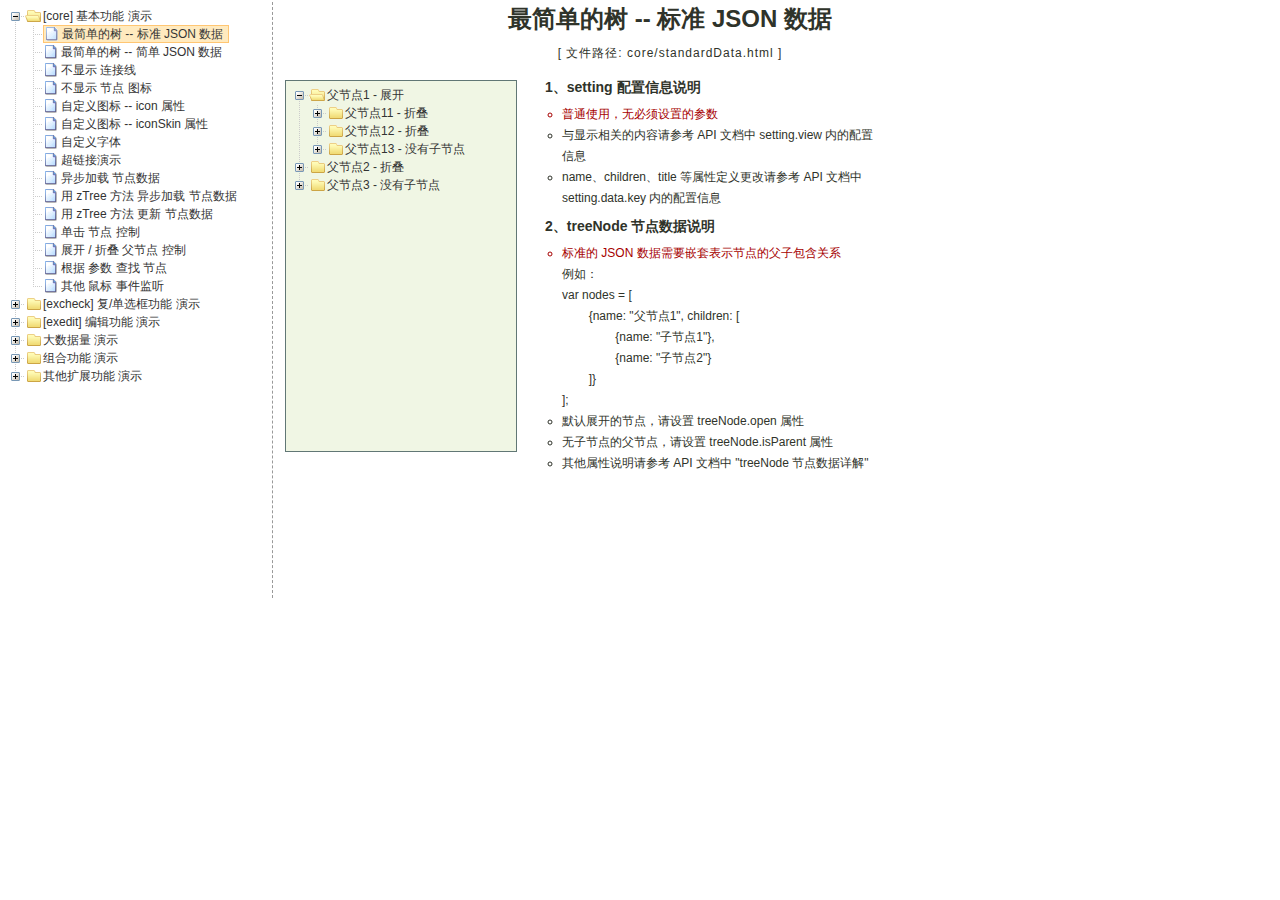
<file: src/main/resources/static/zTree_v3/demo/cn/index.html>
<!DOCTYPE HTML PUBLIC "-//W3C//DTD HTML 4.01//EN" "http://www.w3.org/TR/html4/strict.dtd">
<HTML>
<HEAD>
  <TITLE> ZTREE DEMO </TITLE>
  <meta http-equiv="content-type" content="text/html; charset=UTF-8">
  <link rel="stylesheet" href="../../css/zTreeStyle/zTreeStyle.css" type="text/css">
  <style>
    body {
      background-color: white;
      margin: 0;
      padding: 0;
      text-align: center;
    }

    div, p, table, th, td {
      list-style: none;
      margin: 0;
      padding: 0;
      color: #333;
      font-size: 12px;
      font-family: dotum, Verdana, Arial, Helvetica, AppleGothic, sans-serif;
    }

    #testIframe {
      margin-left: 10px;
    }
  </style>
  <script type="text/javascript" src="../../js/jquery-1.4.4.min.js"></script>
  <script type="text/javascript" src="../../js/jquery.ztree.core.js"></script>
  <SCRIPT type="text/javascript">
    <!--
    var zTree;
    var demoIframe;

    var setting = {
      view: {
        dblClickExpand: false,
        showLine: true,
        selectedMulti: false
      },
      data: {
        simpleData: {
          enable: true,
          idKey: "id",
          pIdKey: "pId",
          rootPId: ""
        }
      },
      callback: {
        beforeClick: function (treeId, treeNode) {
          var zTree = $.fn.zTree.getZTreeObj("tree");
          if (treeNode.isParent) {
            zTree.expandNode(treeNode);
            return false;
          } else {
            demoIframe.attr("src", treeNode.file + ".html");
            return true;
          }
        }
      }
    };

    var zNodes = [
      {id: 1, pId: 0, name: "[core] 基本功能 演示", open: true},
      {id: 101, pId: 1, name: "最简单的树 --  标准 JSON 数据", file: "core/standardData"},
      {id: 102, pId: 1, name: "最简单的树 --  简单 JSON 数据", file: "core/simpleData"},
      {id: 103, pId: 1, name: "不显示 连接线", file: "core/noline"},
      {id: 104, pId: 1, name: "不显示 节点 图标", file: "core/noicon"},
      {id: 105, pId: 1, name: "自定义图标 --  icon 属性", file: "core/custom_icon"},
      {id: 106, pId: 1, name: "自定义图标 --  iconSkin 属性", file: "core/custom_iconSkin"},
      {id: 107, pId: 1, name: "自定义字体", file: "core/custom_font"},
      {id: 115, pId: 1, name: "超链接演示", file: "core/url"},
      {id: 108, pId: 1, name: "异步加载 节点数据", file: "core/async"},
      {id: 109, pId: 1, name: "用 zTree 方法 异步加载 节点数据", file: "core/async_fun"},
      {id: 110, pId: 1, name: "用 zTree 方法 更新 节点数据", file: "core/update_fun"},
      {id: 111, pId: 1, name: "单击 节点 控制", file: "core/click"},
      {id: 112, pId: 1, name: "展开 / 折叠 父节点 控制", file: "core/expand"},
      {id: 113, pId: 1, name: "根据 参数 查找 节点", file: "core/searchNodes"},
      {id: 114, pId: 1, name: "其他 鼠标 事件监听", file: "core/otherMouse"},

      {id: 2, pId: 0, name: "[excheck] 复/单选框功能 演示", open: false},
      {id: 201, pId: 2, name: "Checkbox 勾选操作", file: "excheck/checkbox"},
      {id: 206, pId: 2, name: "Checkbox nocheck 演示", file: "excheck/checkbox_nocheck"},
      {id: 207, pId: 2, name: "Checkbox chkDisabled 演示", file: "excheck/checkbox_chkDisabled"},
      {id: 208, pId: 2, name: "Checkbox halfCheck 演示", file: "excheck/checkbox_halfCheck"},
      {id: 202, pId: 2, name: "Checkbox 勾选统计", file: "excheck/checkbox_count"},
      {id: 203, pId: 2, name: "用 zTree 方法 勾选 Checkbox", file: "excheck/checkbox_fun"},
      {id: 204, pId: 2, name: "Radio 勾选操作", file: "excheck/radio"},
      {id: 209, pId: 2, name: "Radio nocheck 演示", file: "excheck/radio_nocheck"},
      {id: 210, pId: 2, name: "Radio chkDisabled 演示", file: "excheck/radio_chkDisabled"},
      {id: 211, pId: 2, name: "Radio halfCheck 演示", file: "excheck/radio_halfCheck"},
      {id: 205, pId: 2, name: "用 zTree 方法 勾选 Radio", file: "excheck/radio_fun"},

      {id: 3, pId: 0, name: "[exedit] 编辑功能 演示", open: false},
      {id: 301, pId: 3, name: "拖拽 节点 基本控制", file: "exedit/drag"},
      {id: 302, pId: 3, name: "拖拽 节点 高级控制", file: "exedit/drag_super"},
      {id: 303, pId: 3, name: "用 zTree 方法 移动 / 复制 节点", file: "exedit/drag_fun"},
      {id: 304, pId: 3, name: "基本 增 / 删 / 改 节点", file: "exedit/edit"},
      {id: 305, pId: 3, name: "高级 增 / 删 / 改 节点", file: "exedit/edit_super"},
      {id: 306, pId: 3, name: "用 zTree 方法 增 / 删 / 改 节点", file: "exedit/edit_fun"},
      {id: 307, pId: 3, name: "异步加载 & 编辑功能 共存", file: "exedit/async_edit"},
      {id: 308, pId: 3, name: "多棵树之间 的 数据交互", file: "exedit/multiTree"},

      {id: 4, pId: 0, name: "大数据量 演示", open: false},
      {id: 401, pId: 4, name: "一次性加载大数据量", file: "bigdata/common"},
      {id: 402, pId: 4, name: "分批异步加载大数据量", file: "bigdata/diy_async"},
      {id: 403, pId: 4, name: "分批异步加载大数据量", file: "bigdata/page"},

      {id: 5, pId: 0, name: "组合功能 演示", open: false},
      {id: 501, pId: 5, name: "冻结根节点", file: "super/oneroot"},
      {id: 502, pId: 5, name: "单击展开/折叠节点", file: "super/oneclick"},
      {id: 503, pId: 5, name: "保持展开单一路径", file: "super/singlepath"},
      {id: 516, pId: 5, name: "模糊查找节点", file: "super/fuzzySearch"},
      {id: 504, pId: 5, name: "添加 自定义控件", file: "super/diydom"},
      {id: 505, pId: 5, name: "checkbox / radio 共存", file: "super/checkbox_radio"},
      {id: 506, pId: 5, name: "左侧菜单", file: "super/left_menu"},
      {id: 513, pId: 5, name: "OutLook 风格", file: "super/left_menuForOutLook"},
      {id: 515, pId: 5, name: "Awesome 风格", file: "super/awesome"},
      {id: 514, pId: 5, name: "Metro 风格", file: "super/metro"},
      {id: 507, pId: 5, name: "下拉菜单", file: "super/select_menu"},
      {id: 509, pId: 5, name: "带 checkbox 的多选下拉菜单", file: "super/select_menu_checkbox"},
      {id: 510, pId: 5, name: "带 radio 的单选下拉菜单", file: "super/select_menu_radio"},
      {id: 508, pId: 5, name: "右键菜单 的 实现", file: "super/rightClickMenu"},
      {id: 511, pId: 5, name: "与其他 DOM 拖拽互动", file: "super/dragWithOther"},
      {id: 512, pId: 5, name: "异步加载模式下全部展开", file: "super/asyncForAll"},

      {id: 6, pId: 0, name: "其他扩展功能 演示", open: false},
      {id: 601, pId: 6, name: "隐藏普通节点", file: "exhide/common"},
      {id: 602, pId: 6, name: "配合 checkbox 的隐藏", file: "exhide/checkbox"},
      {id: 603, pId: 6, name: "配合 radio 的隐藏", file: "exhide/radio"}
    ];

    $(document).ready(function () {
      var t = $("#tree");
      t = $.fn.zTree.init(t, setting, zNodes);
      demoIframe = $("#testIframe");
      demoIframe.bind("load", loadReady);
      var zTree = $.fn.zTree.getZTreeObj("tree");
      zTree.selectNode(zTree.getNodeByParam("id", 101));

    });

    function loadReady() {
      var bodyH = demoIframe.contents().find("body").get(0).scrollHeight,
        htmlH = demoIframe.contents().find("html").get(0).scrollHeight,
        maxH = Math.max(bodyH, htmlH), minH = Math.min(bodyH, htmlH),
        h = demoIframe.height() >= maxH ? minH : maxH;
      if (h < 530) h = 530;
      demoIframe.height(h);
    }

    //-->
  </SCRIPT>
</HEAD>

<BODY>
<TABLE border=0 height=600px align=left>
  <TR>
    <TD width=260px align=left valign=top style="BORDER-RIGHT: #999999 1px dashed">
      <ul id="tree" class="ztree" style="width:260px; overflow:auto;"></ul>
    </TD>
    <TD width=770px align=left valign=top>
      <IFRAME ID="testIframe" Name="testIframe" FRAMEBORDER=0 SCROLLING=AUTO width=100% height=600px
              SRC="core/standardData.html"></IFRAME>
    </TD>
  </TR>
</TABLE>

</BODY>
</HTML>
</file>
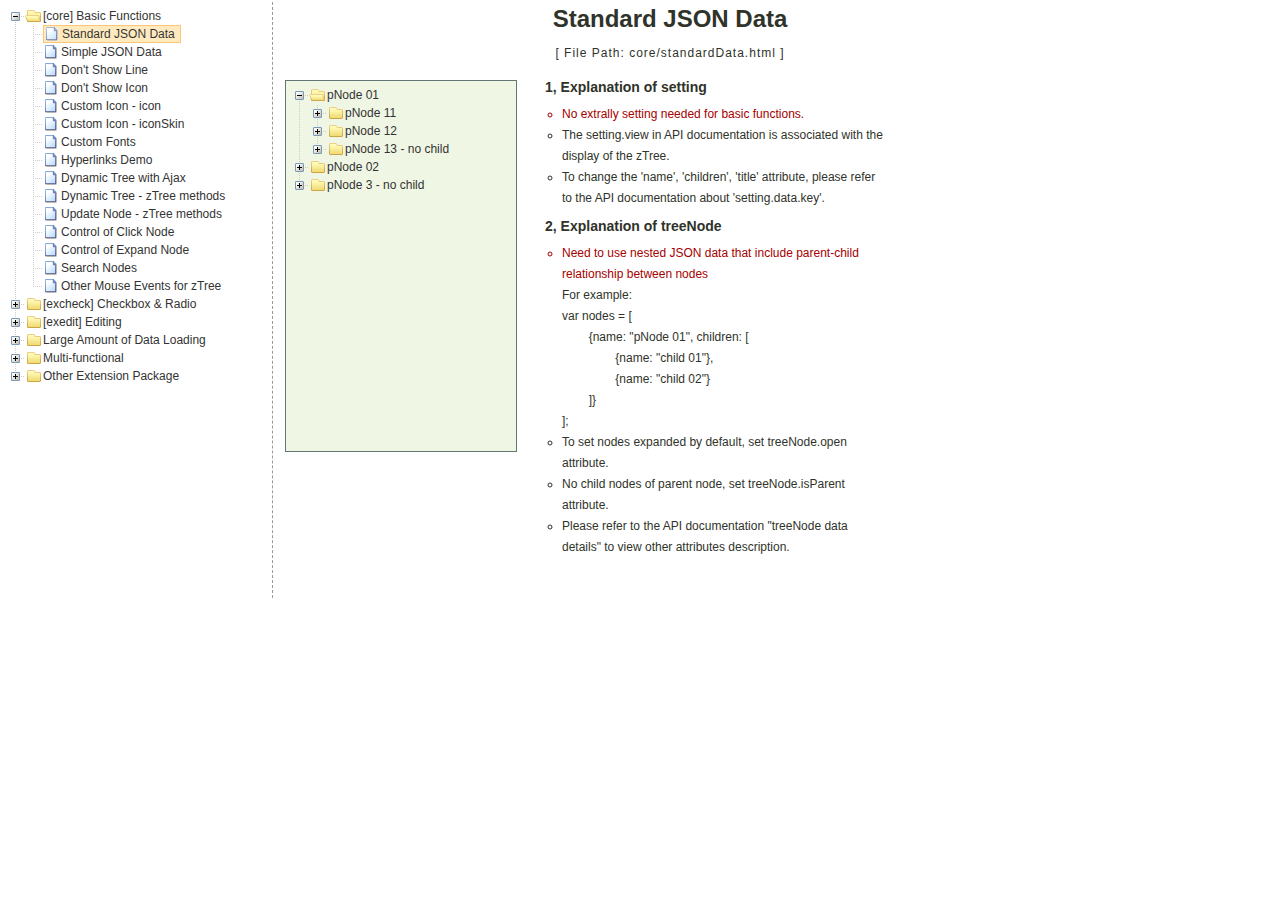
<file: src/main/resources/static/zTree_v3/demo/en/index.html>
<!DOCTYPE HTML PUBLIC "-//W3C//DTD HTML 4.01//EN" "http://www.w3.org/TR/html4/strict.dtd">
<HTML>
<HEAD>
  <TITLE> ZTREE DEMO </TITLE>
  <meta http-equiv="content-type" content="text/html; charset=UTF-8">
  <link rel="stylesheet" href="../../css/zTreeStyle/zTreeStyle.css" type="text/css">
  <style>
    body {
      background-color: white;
      margin: 0;
      padding: 0;
      text-align: center;
    }

    div, p, table, th, td {
      list-style: none;
      margin: 0;
      padding: 0;
      color: #333;
      font-size: 12px;
      font-family: dotum, Verdana, Arial, Helvetica, AppleGothic, sans-serif;
    }

    #testIframe {
      margin-left: 10px;
    }
  </style>
  <script type="text/javascript" src="../../js/jquery-1.4.4.min.js"></script>
  <script type="text/javascript" src="../../js/jquery.ztree.core.js"></script>
  <SCRIPT type="text/javascript">
    <!--
    var zTree;
    var demoIframe;

    var setting = {
      view: {
        dblClickExpand: false,
        showLine: true,
        selectedMulti: false
      },
      data: {
        simpleData: {
          enable: true,
          idKey: "id",
          pIdKey: "pId",
          rootPId: ""
        }
      },
      callback: {
        beforeClick: function (treeId, treeNode) {
          var zTree = $.fn.zTree.getZTreeObj("tree");
          if (treeNode.isParent) {
            zTree.expandNode(treeNode);
            return false;
          } else {
            demoIframe.attr("src", treeNode.file + ".html");
            return true;
          }
        }
      }
    };

    var zNodes = [
      {id: 1, pId: 0, name: "[core] Basic Functions", open: false},
      {id: 101, pId: 1, name: "Standard JSON Data", file: "core/standardData"},
      {id: 102, pId: 1, name: "Simple JSON Data", file: "core/simpleData"},
      {id: 103, pId: 1, name: "Don't Show Line", file: "core/noline"},
      {id: 104, pId: 1, name: "Don't Show Icon", file: "core/noicon"},
      {id: 105, pId: 1, name: "Custom Icon - icon", file: "core/custom_icon"},
      {id: 106, pId: 1, name: "Custom Icon - iconSkin", file: "core/custom_iconSkin"},
      {id: 107, pId: 1, name: "Custom Fonts", file: "core/custom_font"},
      {id: 115, pId: 1, name: "Hyperlinks Demo", file: "core/url"},
      {id: 108, pId: 1, name: "Dynamic Tree with Ajax", file: "core/async"},
      {id: 109, pId: 1, name: "Dynamic Tree - zTree methods", file: "core/async_fun"},
      {id: 110, pId: 1, name: "Update Node - zTree methods", file: "core/update_fun"},
      {id: 111, pId: 1, name: "Control of Click Node", file: "core/click"},
      {id: 112, pId: 1, name: "Control of Expand Node", file: "core/expand"},
      {id: 113, pId: 1, name: "Search Nodes", file: "core/searchNodes"},
      {id: 114, pId: 1, name: "Other Mouse Events for zTree", file: "core/otherMouse"},

      {id: 2, pId: 0, name: "[excheck] Checkbox & Radio", open: false},
      {id: 201, pId: 2, name: "Checkbox Operation", file: "excheck/checkbox"},
      {id: 206, pId: 2, name: "Checkbox nocheck Demo", file: "excheck/checkbox_nocheck"},
      {id: 207, pId: 2, name: "Checkbox chkDisabled Demo", file: "excheck/checkbox_chkDisabled"},
      {id: 208, pId: 2, name: "Checkbox halfCheck Demo", file: "excheck/checkbox_halfCheck"},
      {id: 202, pId: 2, name: "Statistics Checkbox is Checked", file: "excheck/checkbox_count"},
      {id: 203, pId: 2, name: "Checkbox - zTree methods", file: "excheck/checkbox_fun"},
      {id: 204, pId: 2, name: "Radio Operation", file: "excheck/radio"},
      {id: 209, pId: 2, name: "Radio nocheck Demo", file: "excheck/radio_nocheck"},
      {id: 210, pId: 2, name: "Radio chkDisabled Demo", file: "excheck/radio_chkDisabled"},
      {id: 211, pId: 2, name: "Radio halfCheck Demo", file: "excheck/radio_halfCheck"},
      {id: 205, pId: 2, name: "Radio - zTree methods", file: "excheck/radio_fun"},

      {id: 3, pId: 0, name: "[exedit] Editing", open: false},
      {id: 301, pId: 3, name: "Normal Drag Node Operation", file: "exedit/drag"},
      {id: 302, pId: 3, name: "Advanced Drag Node Operation", file: "exedit/drag_super"},
      {id: 303, pId: 3, name: "Move / Copy - zTree methods", file: "exedit/drag_fun"},
      {id: 304, pId: 3, name: "Basic Edit Nodes", file: "exedit/edit"},
      {id: 305, pId: 3, name: "Advanced Edit Nodes", file: "exedit/edit_super"},
      {id: 306, pId: 3, name: "Edit Nodes - zTree methods", file: "exedit/edit_fun"},
      {id: 307, pId: 3, name: "Editing Dynamic Tree", file: "exedit/async_edit"},
      {id: 308, pId: 3, name: "Multiple Trees", file: "exedit/multiTree"},

      {id: 4, pId: 0, name: "Large Amount of Data Loading", open: false},
      {id: 401, pId: 4, name: "One-time Large Data Loading", file: "bigdata/common"},
      {id: 402, pId: 4, name: "Loading Data in Batches", file: "bigdata/diy_async"},
      {id: 403, pId: 4, name: "Loading Data By Pagination", file: "bigdata/page"},

      {id: 5, pId: 0, name: "Multi-functional", open: false},
      {id: 501, pId: 5, name: "Freeze the Root Node", file: "super/oneroot"},
      {id: 502, pId: 5, name: "Click to Expand Node", file: "super/oneclick"},
      {id: 503, pId: 5, name: "Keep Single Path", file: "super/singlepath"},
      {id: 516, pId: 5, name: "Fuzzy Search", file: "super/fuzzySearch"},
      {id: 504, pId: 5, name: "Adding Custom DOM", file: "super/diydom"},
      {id: 505, pId: 5, name: "Checkbox / Radio Coexistence", file: "super/checkbox_radio"},
      {id: 506, pId: 5, name: "Left Menu", file: "super/left_menu"},
      {id: 513, pId: 5, name: "OutLook Style", file: "super/left_menuForOutLook"},
      {id: 515, pId: 5, name: "Awesome Style", file: "super/awesome"},
      {id: 514, pId: 5, name: "Metro Style", file: "super/metro"},
      {id: 507, pId: 5, name: "Drop-down Menu", file: "super/select_menu"},
      {id: 509, pId: 5, name: "Drop-down Menu with checkbox", file: "super/select_menu_checkbox"},
      {id: 510, pId: 5, name: "Drop-down Menu with radio", file: "super/select_menu_radio"},
      {id: 508, pId: 5, name: "Right-click Menu", file: "super/rightClickMenu"},
      {id: 511, pId: 5, name: "Drag With Other DOMs", file: "super/dragWithOther"},
      {id: 512, pId: 5, name: "Expand All Nodes with Async", file: "super/asyncForAll"},

      {id: 6, pId: 0, name: "Other Extension Package", open: false},
      {id: 601, pId: 6, name: "hide ordinary node", file: "exhide/common"},
      {id: 602, pId: 6, name: "hide with checkbox mode", file: "exhide/checkbox"},
      {id: 603, pId: 6, name: "hide with radio mode", file: "exhide/radio"}
    ];

    $(document).ready(function () {
      var t = $("#tree");
      t = $.fn.zTree.init(t, setting, zNodes);
      demoIframe = $("#testIframe");
      demoIframe.bind("load", loadReady);
      var zTree = $.fn.zTree.getZTreeObj("tree");
      zTree.selectNode(zTree.getNodeByParam("id", 101));

    });

    function loadReady() {
      var bodyH = demoIframe.contents().find("body").get(0).scrollHeight,
        htmlH = demoIframe.contents().find("html").get(0).scrollHeight,
        maxH = Math.max(bodyH, htmlH), minH = Math.min(bodyH, htmlH),
        h = demoIframe.height() >= maxH ? minH : maxH;
      if (h < 530) h = 530;
      demoIframe.height(h);
    }

    //-->
  </SCRIPT>
</HEAD>

<BODY>
<TABLE border=0 height=600px align=left>
  <TR>
    <TD width=260px align=left valign=top style="BORDER-RIGHT: #999999 1px dashed">
      <ul id="tree" class="ztree" style="width:260px; overflow:auto;"></ul>
    </TD>
    <TD width=770px align=left valign=top>
      <IFRAME ID="testIframe" Name="testIframe" FRAMEBORDER=0 SCROLLING=AUTO width=100% height=600px
              SRC="core/standardData.html"></IFRAME>
    </TD>
  </TR>
</TABLE>

</BODY>
</HTML>
</file>
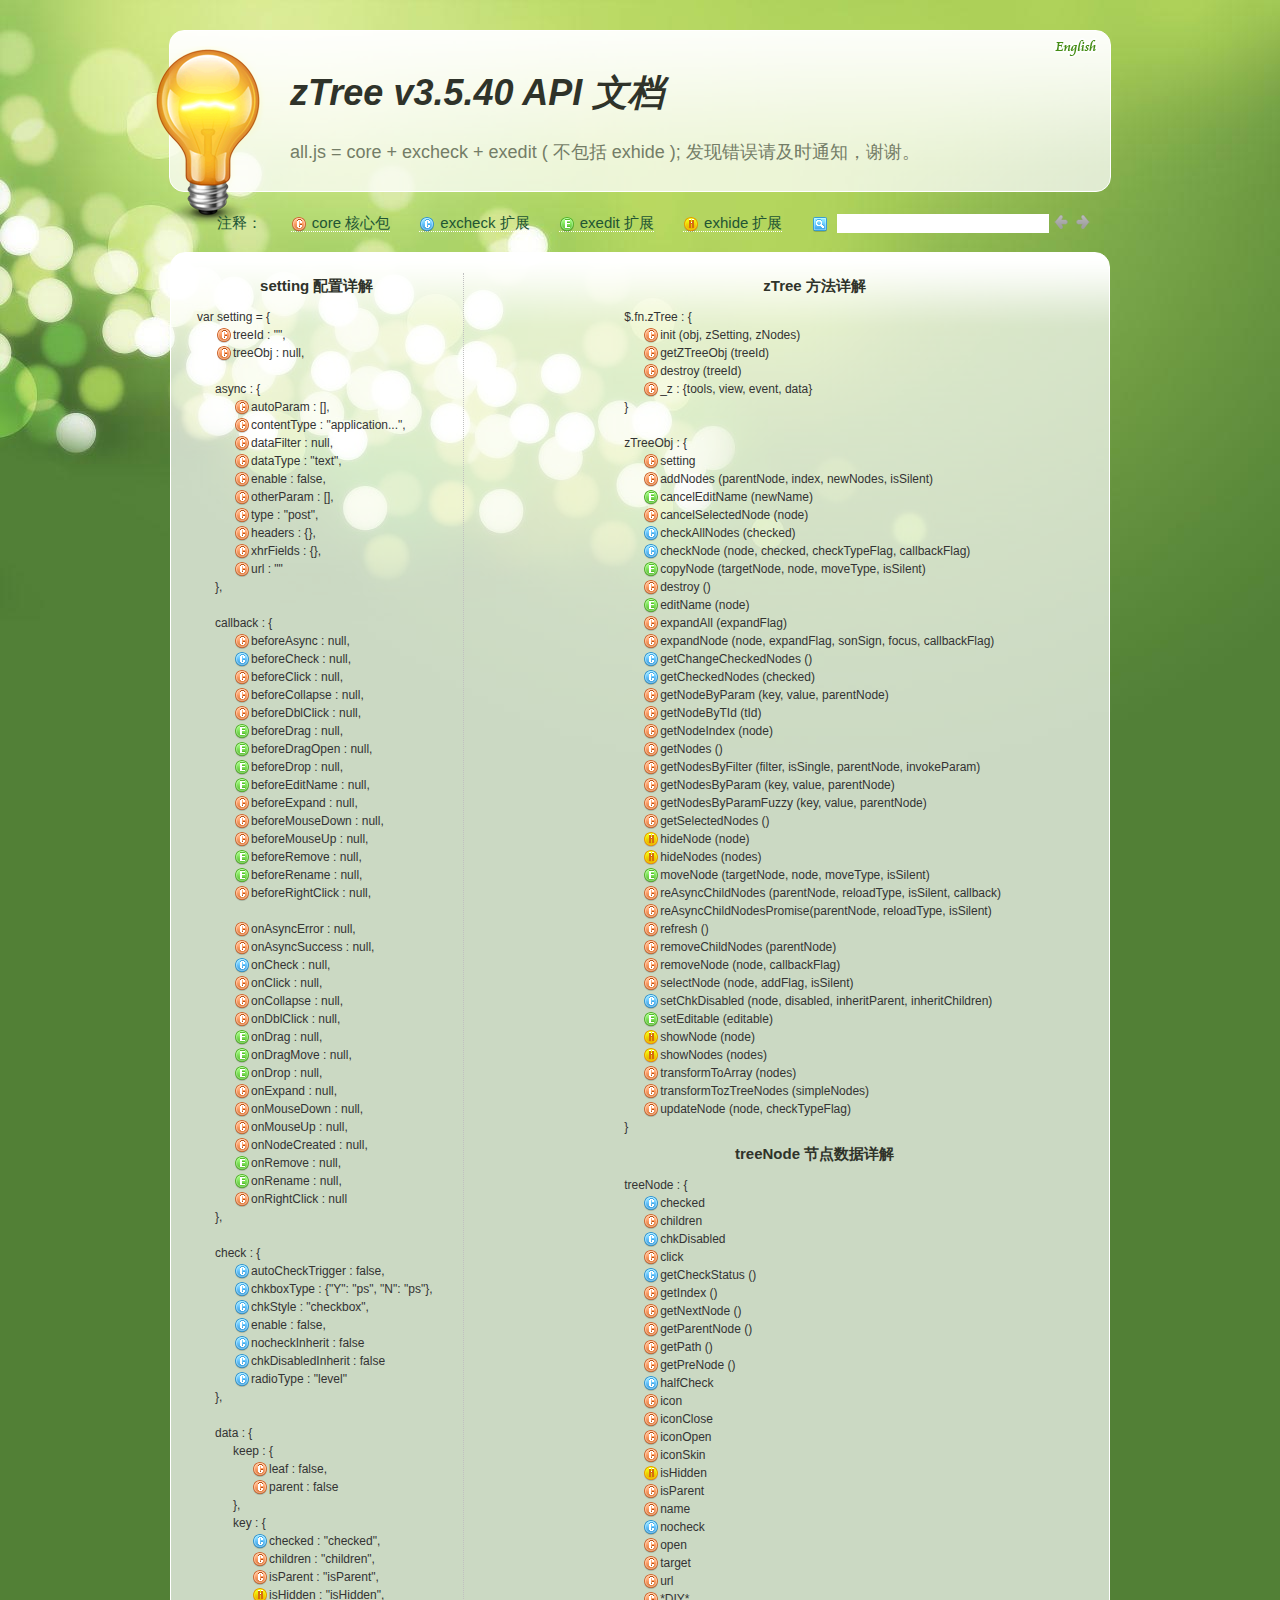
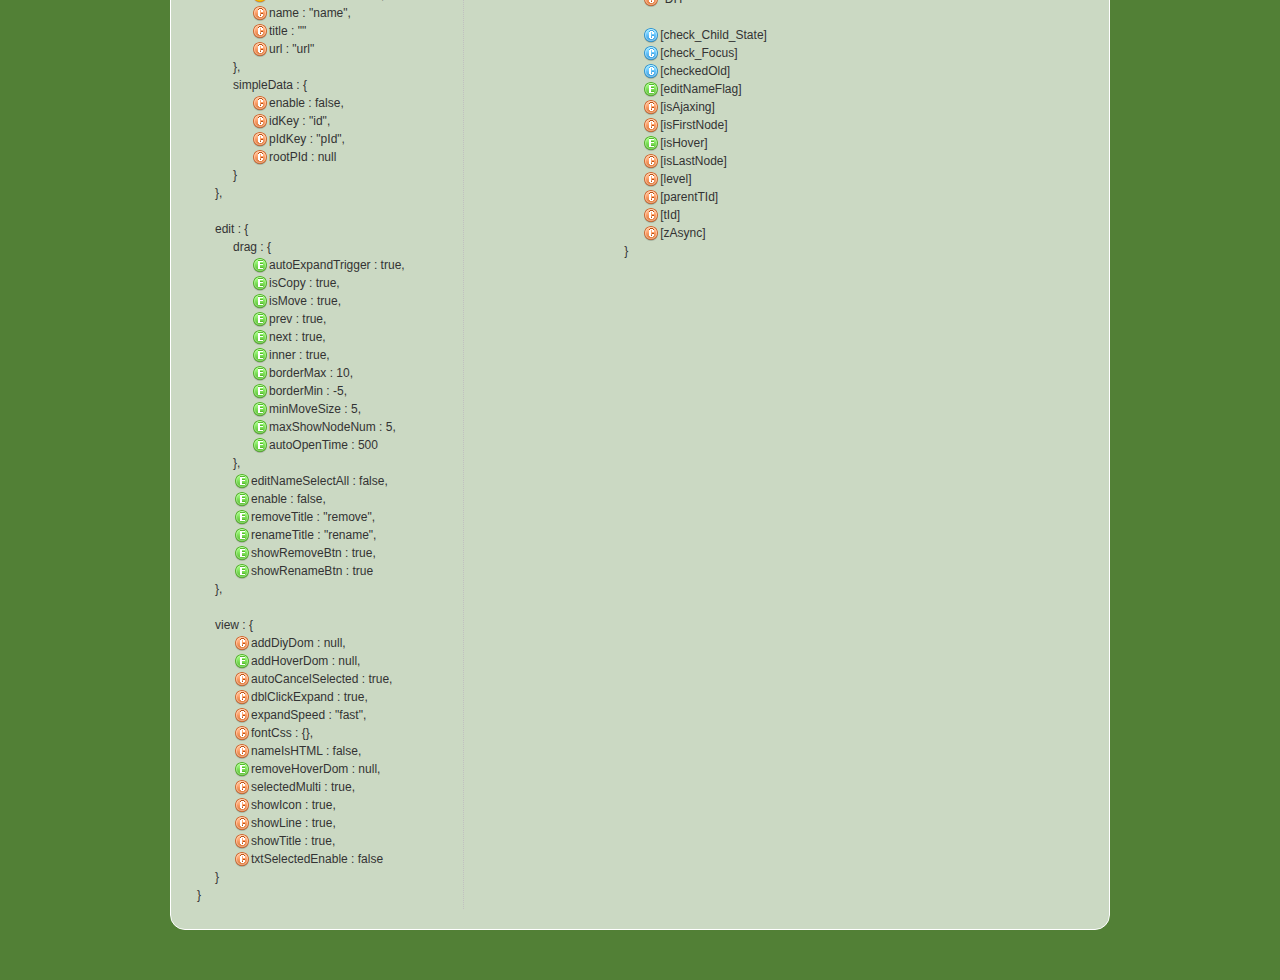
<file: src/main/resources/static/zTree_v3/api/API_cn.html>
<!DOCTYPE html>
<html>
	<head>
		<meta http-equiv="Content-Type" content="text/html; charset=UTF-8">
		<title>API 文档 [zTree --  jQuery 树插件]</title>
		<link rel="stylesheet" href="apiCss/common.css" type="text/css">
		<link rel='stylesheet' href='apiCss/zTreeStyleForApi.css' type='text/css'>
		<script type="text/javascript">
			var ie = (function(){
				var undef,
				v = 3,
				div = document.createElement('div'),
				all = div.getElementsByTagName('i');
				while (
				div.innerHTML = '<!--[if gt IE ' + (++v) + ']><i></i><![endif]-->',
				all[0]
			);
				return v > 4 ? v : undef;
			}()), ie6 = (ie === 6),
			path = window.location.pathname.replace(/.*\/([^\/\.]*)\..*/g,"$1"),
			langLib = [];
			ie = ie<9;
			if(ie) {
				document.write('<link rel="stylesheet" href="apiCss/common_ie6.css" type="text/css">');
			}
			var lang = "cn",
			ajaxMsg = "如果你使用的是 Chrome 浏览器，那么请把 API 文档发布到 web 服务目录下访问。\n\n（Chrome 浏览器不支持本地 ajax 访问, 即：file://）";

		</script>
	</head>
	<body>
		<div id="header_wrap" class="header_wrap" style="padding-top: 30px;">
			<div id="header" class="header round">
				<div class="light-bulb" alt=""></div>
				<div class="ieSuggest">浏览本网站建议您使用 Chrome、FireFox、Opera、IE9 等浏览器（只要不是 IE6 7 8 就行）, 速度会更快，画面会更炫！</div>
				<div class="google_plus"><g:plusone></g:plusone></div>
				<div class="header-text">
					<h1><em>zTree v3.5.40 API 文档</em></h1><p></p>
					<p>all.js = core + excheck + exedit ( 不包括 exhide ); 发现错误请及时通知，谢谢。</p>
				</div>
				<ul class="shortcuts language" style="top:0;">
					<li><a href="API_en.html" onclick="window.location.href='API_en.html'"><button class="ico en" title="英文版" type="button"></button><span class=""></span></a></li>
				</ul>
			</div>
		</div>
		<div id="content_wrap" class="content_wrap">
			<div id="content" class="content">
				<div class="nav_section">
					<ul>
						<li class="first">注释：</li>
						<li><button class="ico16 z_core" onfocus="this.blur();"></button><span>core 核心包</span></li>
						<li><button class="ico16 z_check" onfocus="this.blur();"></button><span>excheck 扩展</span></li>
						<li><button class="ico16 z_edit" onfocus="this.blur();"></button><span>exedit 扩展</span></li>
						<li><button class="ico16 z_hide" onfocus="this.blur();"></button><span>exhide 扩展</span></li>
						<li class="noline">
							<button class="ico16 z_search" onfocus="this.blur();" title="Enter 以及 左、右键可以快速定位查找结果"></button>
							<input type="text" class="searchKey search empty" value=""><input type="text" class="searchResult search" value="">
							<button class="ico16 searchPrev disabled" onfocus="this.blur();" title="Enter 以及 左、右键可以快速定位查找结果"></button><button class="ico16 searchNext disabled" onfocus="this.blur();" title="Enter 以及 左、右键可以快速定位查找结果"></button>
						</li>
					</ul>
				</div>

				<div id="contentBox" class="contentBox round clearfix">
					<div id="apiContent" class="apiContent">
						<div id="api_setting" class="api_setting left">
							<ul class="api_content_title"><li>setting 配置详解</li></ul>
							<ul id="settingTree" class="ztree"></ul>
						</div>
						<div id="api_function" class="api_function right">
							<ul class="api_content_title"><li>zTree 方法详解</li></ul>
							<ul id="functionTree" class="ztree"></ul>
							<ul class="api_content_title"><li>treeNode 节点数据详解</li></ul>
							<ul id="treenodeTree" class="ztree"></ul>
						</div>
					</div>
				</div>
				<div class="clear"></div>
			</div>
		</div>

		<!-- overlayed -->
		<div id="overlayDiv" class="baby_overlay">
			<div id="overlayContent" class="content round clearfix">
				<div class="overlaySearch">
					<button class="ico16 z_search" onfocus="this.blur();" title="Enter 以及 左、右键可以快速定位查找结果"></button>
					<input type="text" class="searchKey search empty" value=""><input type="text" class="searchResult search" value="">
					<button class="ico16 searchPrev disabled" onfocus="this.blur();" title="Enter 以及 左、右键可以快速定位查找结果"></button><button class="ico16 searchNext disabled" onfocus="this.blur();" title="Enter 以及 左、右键可以快速定位查找结果"></button>
				</div>
				<a id="overlayDivCloseBtn" class="close"></a>
				<div id="overlayDetailDiv" class="details"></div>
			</div>
			<div id="overlayDivArrow" class="baby_overlay_arrow"></div>
		</div>
		<script type="text/javascript" src="apiCss/jquery-1.6.2.min.js"></script>
		<script type='text/javascript' src='apiCss/jquery.ztree.core.js'></script>
		<script type='text/javascript' src='apiCss/api.js'></script>
		<script type="text/javascript">
			$(document).ready(function(){
				apiContent._init();
			});
		</script>
	</body>
</html>
</file>
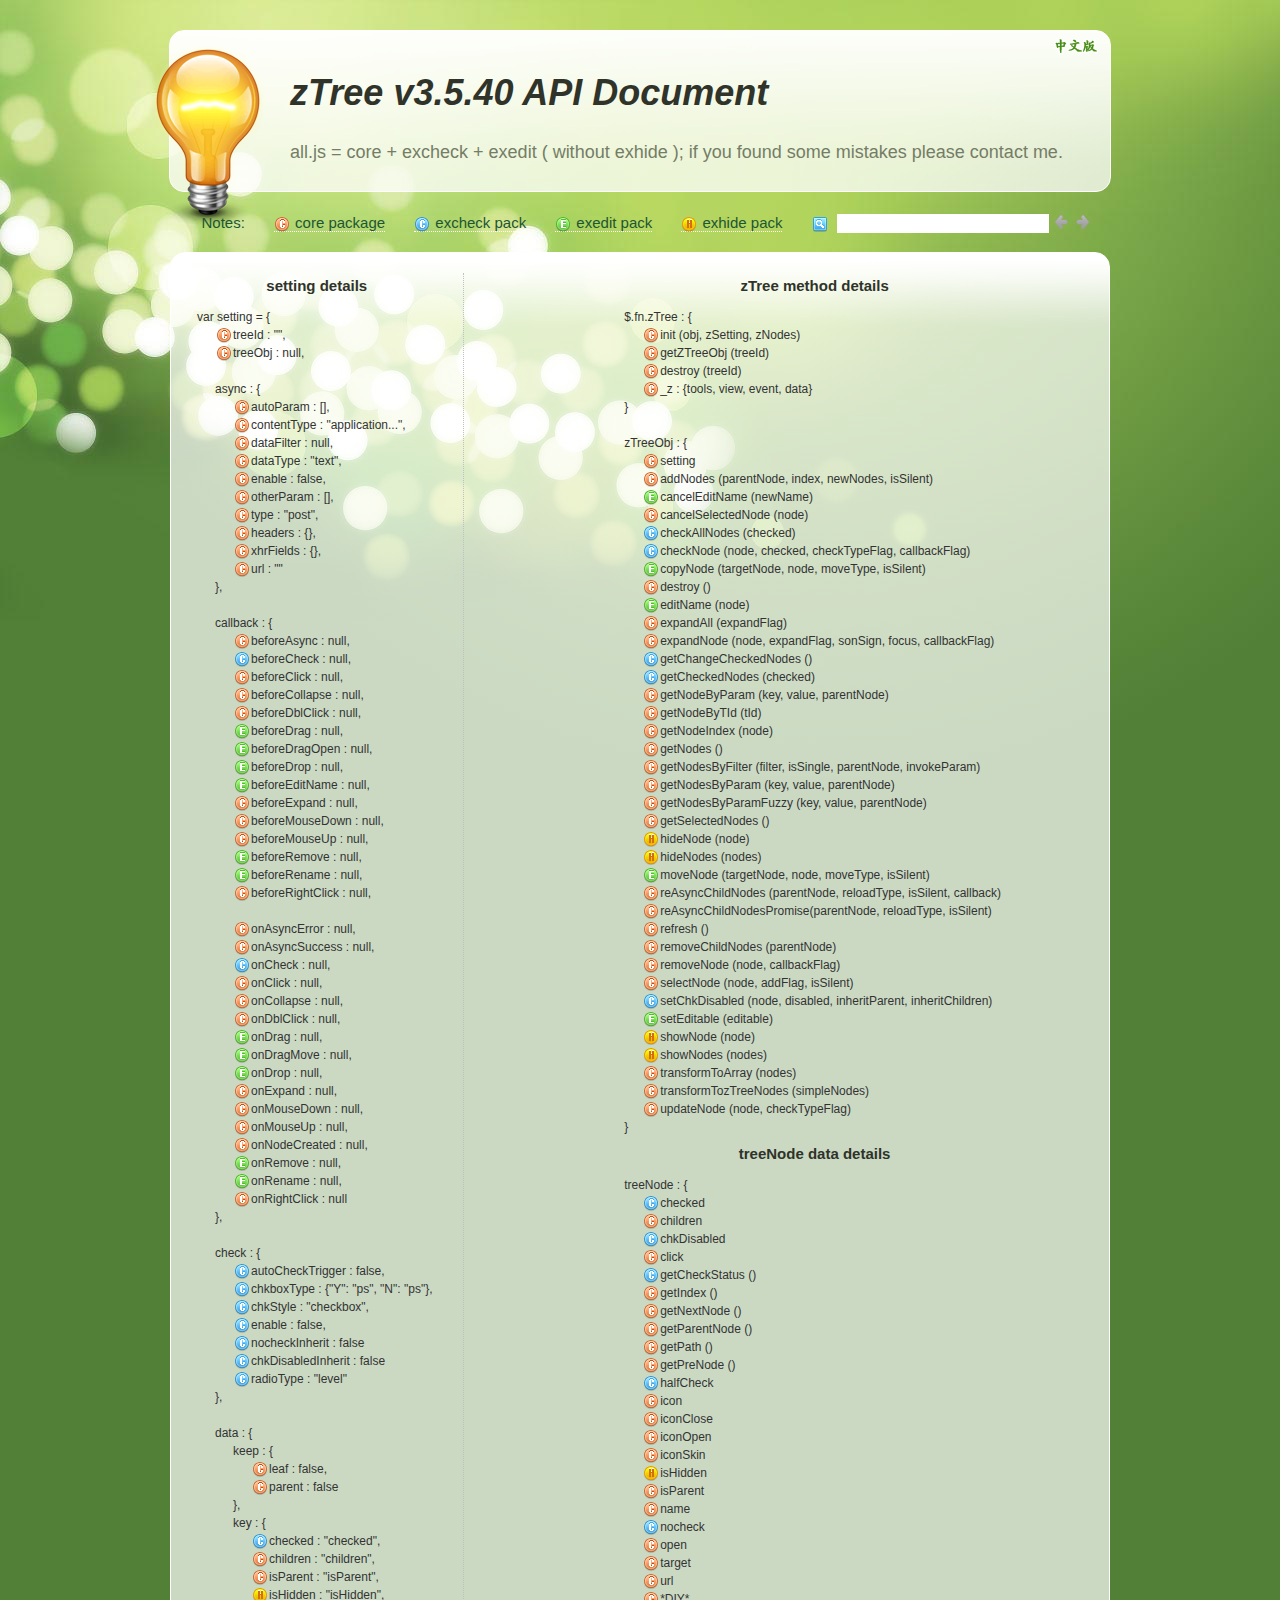
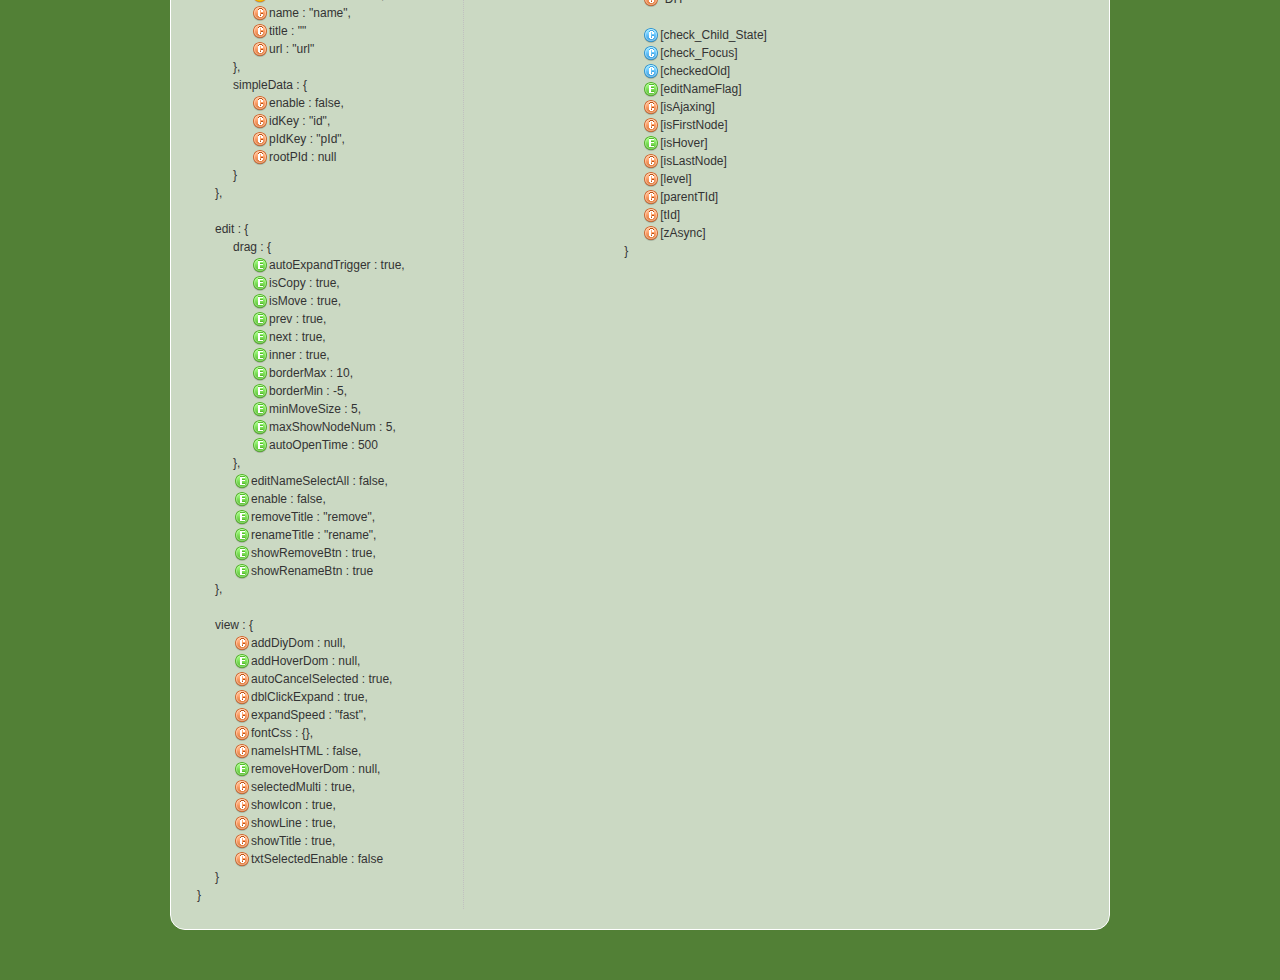
<file: src/main/resources/static/zTree_v3/api/API_en.html>
<!DOCTYPE html>
<html>
	<head>
		<meta http-equiv="Content-Type" content="text/html; charset=UTF-8">
		<title>API Document [zTree -- jQuery tree plug-ins.]</title>
		<link rel="stylesheet" href="apiCss/common.css" type="text/css">
		<link rel='stylesheet' href='apiCss/zTreeStyleForApi.css' type='text/css'>
		<script type="text/javascript">
			var ie = (function(){
				var undef,
				v = 3,
				div = document.createElement('div'),
				all = div.getElementsByTagName('i');
				while (
				div.innerHTML = '<!--[if gt IE ' + (++v) + ']><i></i><![endif]-->',
				all[0]
			);
				return v > 4 ? v : undef;
			}()), ie6 = (ie === 6),
			path = window.location.pathname.replace(/.*\/([^\/\.]*)\..*/g,"$1"),
			langLib = [];
			ie = ie<9;
			if(ie) {
				document.write('<link rel="stylesheet" href="apiCss/common_ie6.css" type="text/css">');
			}
			var lang = "en",
			ajaxMsg = "If you use chrome browser, please copy the API files to local webserver. \n\n( because chrome browser can't allow AJAX access to 'file://' )";
		</script>
	</head>
	<body>
		<div id="header_wrap" class="header_wrap" style="padding-top: 30px;">
			<div id="header" class="header round">
				<div class="light-bulb" alt=""></div>
				<div class="ieSuggest">If you use the Chrome / FireFox / Opera / IE9 browser will be even more dazzling effect!</div>
				<div class="google_plus"><g:plusone></g:plusone></div>
				<div class="header-text">
					<h1><em>zTree v3.5.40 API Document</em></h1><p></p>
					<p>all.js = core + excheck + exedit ( without exhide ); if you found some mistakes please contact me.</p>
				</div>
				<ul class="shortcuts language" style="top:0;">
					<li><a href="API_cn.html" onclick="window.location.href='API_cn.html'"><button class="ico cn" title="Chinese" type="button"></button><span class=""></span></a></li>
				</ul>
			</div>
		</div>
		<div id="content_wrap" class="content_wrap">
			<div id="content" class="content">
				<div class="nav_section">
					<ul>
						<li class="first">Notes: </li>
						<li><button class="ico16 z_core" onfocus="this.blur();"></button><span>core package</span></li>
						<li><button class="ico16 z_check" onfocus="this.blur();"></button><span>excheck pack</span></li>
						<li><button class="ico16 z_edit" onfocus="this.blur();"></button><span>exedit pack</span></li>
						<li><button class="ico16 z_hide" onfocus="this.blur();"></button><span>exhide pack</span></li>
						<li class="noline">
							<button class="ico16 z_search" onfocus="this.blur();" title="'Enter', 'left' and 'right' key can locate the search results quickly."></button>
							<input type="text" class="searchKey search empty" value=""><input type="text" class="searchResult search" value="">
							<button class="ico16 searchPrev disabled" onfocus="this.blur();" title="'Enter', 'left' and 'right' key can locate the search results quickly."></button><button class="ico16 searchNext disabled" onfocus="this.blur();" title="'Enter', 'left' and 'right' key can locate the search results quickly."></button>
						</li>
					</ul>
				</div>

				<div id="contentBox" class="contentBox round clearfix">
					<div id="apiContent" class="apiContent">
						<div id="api_setting" class="api_setting left">
							<ul class="api_content_title"><li>setting details</li></ul>
							<ul id="settingTree" class="ztree"></ul>
						</div>
						<div id="api_function" class="api_function right">
							<ul class="api_content_title"><li>zTree method details</li></ul>
							<ul id="functionTree" class="ztree"></ul>
							<ul class="api_content_title"><li>treeNode data details</li></ul>
							<ul id="treenodeTree" class="ztree"></ul>
						</div>
					</div>
				</div>
				<div class="clear"></div>
			</div>
		</div>

		<!-- overlayed -->
		<div id="overlayDiv" class="baby_overlay">
			<div id="overlayContent" class="content round clearfix">
				<div class="overlaySearch">
					<button class="ico16 z_search" onfocus="this.blur();" title="'Enter', 'left' and 'right' key can locate the search results quickly."></button>
					<input type="text" class="searchKey search empty" value=""><input type="text" class="searchResult search" value="">
					<button class="ico16 searchPrev disabled" onfocus="this.blur();" title="'Enter', 'left' and 'right' key can locate the search results quickly."></button><button class="ico16 searchNext disabled" onfocus="this.blur();" title="'Enter', 'left' and 'right' key can locate the search results quickly."></button>
				</div>
				<a id="overlayDivCloseBtn" class="close"></a>
				<div id="overlayDetailDiv" class="details"></div>
			</div>
			<div id="overlayDivArrow" class="baby_overlay_arrow"></div>
		</div>
		<script type="text/javascript" src="apiCss/jquery-1.6.2.min.js"></script>
		<script type='text/javascript' src='apiCss/jquery.ztree.core.js'></script>
		<script type='text/javascript' src='apiCss/api.js'></script>
		<script type="text/javascript">
			$(document).ready(function(){
				apiContent._init();
			});
		</script>
	</body>
</html>
</file>
<file: src/main/resources/static/zTree_v3/api/apiCss/common_ie6.css>
* html{
/*	background-image:url(about:blank);*/
	background-attachment:fixed;
}
html pre {word-wrap: break-word}
.header {background-image: none;background-color: #F0F6E4;}

.ieSuggest {display:block;}
.shortcuts button.cn {filter: progid:DXImageTransform.Microsoft.AlphaImageLoader(src='apiCss/img/chinese.png');background-image: none;}
.shortcuts button.en {filter: progid:DXImageTransform.Microsoft.AlphaImageLoader(src='apiCss/img/english.png');background-image: none;}

.light-bulb {filter: progid:DXImageTransform.Microsoft.AlphaImageLoader(src='apiCss/img/lightbulb.png');background-image: none;}
.contentBox {background-image: none;background-color: #F0F6E4;}
.zTreeInfo {background-image: none;background-color: #F0F6E4;}

.content button.ico16 {*background-image:url("img/apiMenu.gif")}
.siteTag {background-image: none;}
.apiContent .right {float: right;padding-right: 50px;}

div.baby_overlay {background-color: #3C6E31;background-image:none;color:#fff;}
div.baby_overlay .close {filter: progid:DXImageTransform.Microsoft.AlphaImageLoader(src='apiCss/img/overlay_close_IE6.gif');background-image: none;}
.baby_overlay_arrow {background-image:url(img/overlay_arrow.gif);}
.apiDetail button {background-image:url("img/zTreeStandard.gif")}
</file>
<file: src/main/resources/static/zTree_v3/css/zTreeStyle/zTreeStyle.css>
/*-------------------------------------
zTree Style

version:	3.5.19
author:		Hunter.z
email:		hunter.z@263.net
website:	http://code.google.com/p/jquerytree/

-------------------------------------*/

.ztree * {padding:0; margin:0; font-size:12px; font-family: Verdana, Arial, Helvetica, AppleGothic, sans-serif}
.ztree {margin:0; padding:5px; color:#333}
.ztree li{padding:0; margin:0; list-style:none; line-height:14px; text-align:left; white-space:nowrap; outline:0}
.ztree li ul{ margin:0; padding:0 0 0 18px}
.ztree li ul.line{ background:url(./img/line_conn.gif) 0 0 repeat-y;}

.ztree li a {padding:1px 3px 0 0; margin:0; cursor:pointer; height:17px; color:#333; background-color: transparent;
	text-decoration:none; vertical-align:top; display: inline-block}
.ztree li a:hover {text-decoration:underline}
.ztree li a.curSelectedNode {padding-top:0px; background-color:#FFE6B0; color:black; height:16px; border:1px #FFB951 solid; opacity:0.8;}
.ztree li a.curSelectedNode_Edit {padding-top:0px; background-color:#FFE6B0; color:black; height:16px; border:1px #FFB951 solid; opacity:0.8;}
.ztree li a.tmpTargetNode_inner {padding-top:0px; background-color:#316AC5; color:white; height:16px; border:1px #316AC5 solid;
	opacity:0.8; filter:alpha(opacity=80)}
.ztree li a.tmpTargetNode_prev {}
.ztree li a.tmpTargetNode_next {}
.ztree li a input.rename {height:14px; width:80px; padding:0; margin:0;
	font-size:12px; border:1px #7EC4CC solid; *border:0px}
.ztree li span {line-height:16px; margin-right:2px}
.ztree li span.button {line-height:0; margin:0; width:16px; height:16px; display: inline-block; vertical-align:middle;
	border:0 none; cursor: pointer;outline:none;
	background-color:transparent; background-repeat:no-repeat; background-attachment: scroll;
	background-image:url("./img/zTreeStandard.png"); *background-image:url("./img/zTreeStandard.gif")}

.ztree li span.button.chk {width:13px; height:13px; margin:0 3px 0 0; cursor: auto}
.ztree li span.button.chk.checkbox_false_full {background-position:0 0}
.ztree li span.button.chk.checkbox_false_full_focus {background-position:0 -14px}
.ztree li span.button.chk.checkbox_false_part {background-position:0 -28px}
.ztree li span.button.chk.checkbox_false_part_focus {background-position:0 -42px}
.ztree li span.button.chk.checkbox_false_disable {background-position:0 -56px}
.ztree li span.button.chk.checkbox_true_full {background-position:-14px 0}
.ztree li span.button.chk.checkbox_true_full_focus {background-position:-14px -14px}
.ztree li span.button.chk.checkbox_true_part {background-position:-14px -28px}
.ztree li span.button.chk.checkbox_true_part_focus {background-position:-14px -42px}
.ztree li span.button.chk.checkbox_true_disable {background-position:-14px -56px}
.ztree li span.button.chk.radio_false_full {background-position:-28px 0}
.ztree li span.button.chk.radio_false_full_focus {background-position:-28px -14px}
.ztree li span.button.chk.radio_false_part {background-position:-28px -28px}
.ztree li span.button.chk.radio_false_part_focus {background-position:-28px -42px}
.ztree li span.button.chk.radio_false_disable {background-position:-28px -56px}
.ztree li span.button.chk.radio_true_full {background-position:-42px 0}
.ztree li span.button.chk.radio_true_full_focus {background-position:-42px -14px}
.ztree li span.button.chk.radio_true_part {background-position:-42px -28px}
.ztree li span.button.chk.radio_true_part_focus {background-position:-42px -42px}
.ztree li span.button.chk.radio_true_disable {background-position:-42px -56px}

.ztree li span.button.switch {width:18px; height:18px}
.ztree li span.button.root_open{background-position:-92px -54px}
.ztree li span.button.root_close{background-position:-74px -54px}
.ztree li span.button.roots_open{background-position:-92px 0}
.ztree li span.button.roots_close{background-position:-74px 0}
.ztree li span.button.center_open{background-position:-92px -18px}
.ztree li span.button.center_close{background-position:-74px -18px}
.ztree li span.button.bottom_open{background-position:-92px -36px}
.ztree li span.button.bottom_close{background-position:-74px -36px}
.ztree li span.button.noline_open{background-position:-92px -72px}
.ztree li span.button.noline_close{background-position:-74px -72px}
.ztree li span.button.root_docu{ background:none;}
.ztree li span.button.roots_docu{background-position:-56px 0}
.ztree li span.button.center_docu{background-position:-56px -18px}
.ztree li span.button.bottom_docu{background-position:-56px -36px}
.ztree li span.button.noline_docu{ background:none;}

.ztree li span.button.ico_open{margin-right:2px; background-position:-110px -16px; vertical-align:top; *vertical-align:middle}
.ztree li span.button.ico_close{margin-right:2px; background-position:-110px 0; vertical-align:top; *vertical-align:middle}
.ztree li span.button.ico_docu{margin-right:2px; background-position:-110px -32px; vertical-align:top; *vertical-align:middle}
.ztree li span.button.edit {margin-right:2px; background-position:-110px -48px; vertical-align:top; *vertical-align:middle}
.ztree li span.button.remove {margin-right:2px; background-position:-110px -64px; vertical-align:top; *vertical-align:middle}

.ztree li span.button.ico_loading{margin-right:2px; background:url(./img/loading.gif) no-repeat scroll 0 0 transparent; vertical-align:top; *vertical-align:middle}

ul.tmpTargetzTree {background-color:#FFE6B0; opacity:0.8; filter:alpha(opacity=80)}

span.tmpzTreeMove_arrow {width:16px; height:16px; display: inline-block; padding:0; margin:2px 0 0 1px; border:0 none; position:absolute;
	background-color:transparent; background-repeat:no-repeat; background-attachment: scroll;
	background-position:-110px -80px; background-image:url("./img/zTreeStandard.png"); *background-image:url("./img/zTreeStandard.gif")}

ul.ztree.zTreeDragUL {margin:0; padding:0; position:absolute; width:auto; height:auto;overflow:hidden; background-color:#cfcfcf; border:1px #00B83F dotted; opacity:0.8; filter:alpha(opacity=80)}
.zTreeMask {z-index:10000; background-color:#cfcfcf; opacity:0.0; filter:alpha(opacity=0); position:absolute}

/* level style*/
/*.ztree li span.button.level0 {
	display:none;
}
.ztree li ul.level0 {
	padding:0;
	background:none;
}*/
</file>
<file: src/main/resources/static/zTree_v3/api/apiCss/common.css>
/* Resets */
html, body, div, span, applet, object, iframe, h1, h2, h3, h4, h5, h6, p, blockquote, pre, a, abbr, acronym, address, big, cite, code, del, dfn, em, font, img, ins, kbd, q, s, samp, small, strike, strong, sub, sup, tt, var, dl, dt, dd, ol, ul, li, fieldset, form, label, legend, table, caption, tbody, tfoot, thead, tr, th, td {
	margin: 0;padding: 0;border: 0;outline: 0;font-weight: inherit;font-style: inherit;font-size: 100%;font-family: inherit;vertical-align: baseline;}
:focus {outline: 0;}
body {color: #2f332a;font: 15px/21px Arial, Helvetica, simsun, sans-serif;background: #528036 url(img/background.jpg) no-repeat fixed 0 0;}
p {padding-bottom: 20px;}
ol, ul {list-style: none;}
table {border-collapse: separate;border-spacing: 0;}
caption, th, td {text-align: left;font-weight: normal;}
strong {font-weight: bold;}
em {font-style: italic;}
hr {display: none;}
.font1 {color: white;background-color: #528036;}
.right {float: right;}
.left {float: left;}
.hide {display: none;}
.round {-moz-border-radius: 15px;-webkit-border-radius: 15px;-khtml-border-radius: 15px;border-radius: 15px;}
.clear {clear: both;}
.clearfix {display: block;}
.clearfix:after {content: ".";display: block;clear: both;visibility: hidden;line-height: 0;height: 0;}
html[xmlns] .clearfix {display: block;}
* html .clearfix {height: 1%;}

/* Link Styles */
a {color: #528036;}
a:link, a:visited {text-decoration: none;}
a:hover {color: #000;text-decoration: none;}
a:active {text-decoration: none;}

/* Headings */
h1, h2, h3, h4, h5, h6 {color: #2f332a;font-weight: bold;font-family: Helvetica, Arial, simsun, sans-serif;padding-bottom: 5px;}
h1 {font-size: 36px;line-height: 44px;}
h2 {font-size: 20px;line-height: 20px;}
h3 {font-size: 14px;line-height: 14px;}
h4 {font-size: 14px;font-weight: normal;line-height: 25px;}

/* Wraps */
.header_wrap {position: relative;min-width: 940px;padding: 100px 30px 0 30px;}
.content_wrap {position: relative;min-width: 940px;padding: 0 30px 50px 30px;}
.footer_wrap {bottom: 0;height: 47px;width: 100%;background-color: #1b1b1b;border-top: 1px solid #749e58;}

/* Header */
.header {position: relative;width: 940px;margin: 0 auto;height: 160px;border: 1px solid white;background: transparent url(img/header-bg.png) repeat-x 0 -50px;}
.header-text {padding: 40px 25px 15px 120px;font-size: 18px;line-height: 24px;color: #747d67;font-family: Helvetica, sans-serif;}
.header-text img {padding-bottom: 5px;}
.shortcuts {white-space: nowrap;text-align: right;position: absolute;top: -45px;right: 5px;}
.shortcuts.language {top: -85px;right:0px;}
.shortcuts li {display: inline;font-size: 18px;line-height: 28px;font-family: Helvetica, Arial, simsun, sans-serif;padding-bottom: 5px;margin-left: 30px;cursor: pointer;}
.shortcuts li button {cursor: pointer;}
.shortcuts li span {border-bottom: 1px dotted white;}
.shortcuts li span.selected {padding: 2px;background-color: #528036;}
.shortcuts li a {color: #fff;}
.ieSuggest {display:none;font-size: 12px;color: silver;position: absolute;left: 10px;top: 2px;}
.light-bulb {position: absolute;left: -20px;bottom: -35px;width:116px;height:180px;background-image:url(img/lightbulb.png);background-repeat: no-repeat;}

/* Content */
.content {position: relative;width: 940px;margin: 0 auto;}
.nav_section {position: relative;height: 20px;font-family: "Myriad Pro", "Trebuchet MS", sans-serif;font-size: 15px;color: #253;padding: 20px 0;}
.nav_section ul {position: absolute;right: 10px;}
.nav_section ul li {display: inline;line-height: 20px;margin: 0 5px 0 20px;border-bottom: 1px dotted white;}
.nav_section ul li.noline {border-bottom: 0;}
.nav_section ul li a {color: #fff;}
.nav_section ul li a.selected {padding: 2px;background-color: #528036;}
.nav_section ul li.first {border: none;}
.content .title {margin: 50px 30px 20px 70px;}
.content li {margin-bottom: 5px;}
.contentBox {position: relative;overflow: hidden;border: 1px solid white;min-height: 200px;line-height: 25px;background: transparent url(img/contact-bg.png) repeat-x 0 0;}

.zTreeInfo {display:none;width: 940px;position: absolute;}
.zTreeInfo p {padding-bottom: 50px;}
.zTreeInfo-left {float: left;width: 280px;height:300px;padding: 0 50px 60px 75px;background:url(img/zTreeIntroduction.jpg) no-repeat 30px 30px;}
.zTreeInfo-right {position: relative;float: right;width: 475px;padding: 0 50px 60px 0;}
.zTreeInfo-right li {font-size: 12px;list-style-type: disc;}

.license {display:none;width: 940px;position: absolute;}

.donateInfo {display:block;width: 940px;position: absolute;}

.links {display:none;width: 940px;position: absolute;}
.links .content {float: left;width: 160px;height:200px;padding: 0 10px 10px 2px;text-align: center;}
.links .content.first {margin-left: 30px;}

.contact {display:none;width: 940px;position: absolute;}
.contact .myhome { position: absolute; top:10px; left:620px; width:300px; height:266px; background: transparent url(img/myhome.gif) scroll no-repeat 0 0;}

.siteTag {position: absolute;left: -16px;top: 109px;z-index: 10;width: 65px;height: 46px;padding:0;margin:0 10px 0 0;
		 vertical-align:middle;border:0 none;background: transparent url(img/siteTag.png) scroll no-repeat 0 0;}
.siteTag.tag_zTreeInfo {background-position: 0 0}
.siteTag.tag_license {background-position: 0 -46px}
.siteTag.tag_donate {background-position: 0 -92px}
.siteTag.tag_contact {background-position: 0 -138px}

.apiContent {width: 940px;}
.apiContent .right {float: right;padding-right: 100px;}
.apiContent .left {float: left;padding-right: 20px;border-right: 1px dotted silver;}
.api_setting {position: relative;margin:20px 0 20px 20px;}
.api_function {position: relative;margin:20px 0 20px 30px;padding-right: 10px;}
.api_content_title {text-align: center;font-weight: bold;}

.demoContent {width: 940px;}
.demoContent .right {float: right;padding: 20px;width: 600px;}
.demoContent .left {float: left;padding: 20px;}
.demoContent iframe {width:600px;min-height: 530px;}

.faqContent {width: 940px;}
.faqContent .right {float: right;padding: 20px;width: 600px;}
.faqContent .left {float: left;padding: 20px;}
.faqContent iframe {width:600px;min-height: 300px;}

.baby_overlay_tmp {position: absolute;top:0; left:-5000px;display:block;visibility: hidden;width:640px;font-size:11px;}
.baby_overlay_tmp .details {padding: 20px;}
.baby_overlay {display:none;position:absolute;z-index:99;left:0; top:0;width:640px;color:#fff;font-size:11px;}
.baby_overlay .content {width:100%; height:100px;overflow: hidden;background: transparent url(img/overlay_bg.png) scroll repeat 0 0;}
.baby_overlay .details {padding:0 20px 20px 20px;}
.baby_overlay .close {background-image:url(img/close.png);position:absolute; right:5px; top:5px;cursor:pointer;height:36px;width:36px;}
.baby_overlay_arrow {background-image:url(img/overlay_arrow.png);background-position:0 0;position:absolute;height:40px;width:40px;left: -40px;}
.baby_overlay_arrow.reverse {background-position:0 -40px;}

/* Footer */
.footer {position: relative;min-width: 1000px;font: 14px/24px arial, helvetica, sans-serif;}
.footer ul {position:absolute;left: 0px;border:1px solid #393939;background:#262626;padding:12px 0px;line-height: 18px;display: none;list-style: none;}
.footer ul li a {display:block;padding: 2px 15px;color: #9c9c9c;text-indent: 0;}
.footer ul li a:hover {text-decoration:none;color: #fff;}
.footer-logo {position:absolute;margin: 10px 0 0 30px;width:122px; height:24px;top:0; left:0;background: transparent url(img/footer-logo.png) no-repeat 0 0;}
.footer_mii {position: absolute;right: 558px;top: 8px;z-index: 10;padding: 4px 0;}
.footer_mii a {font-size:10px;color:#649140}
.footer_mii a:hover {color:#B6D76F}
.footer_siteMap {position: absolute;right: 358px;top: 8px;width: 155px;z-index: 10;padding: 4px 0;}
.footer_siteMap .footer_siteMap_header {width:155px;text-indent: -9999px;background: transparent url(img/footer_siteMap.gif) no-repeat 0 0;}
.footer_siteMap ul {top:-202px;width:180px;}
.footer_siteMap:hover ul {left: 0}
.footer_contact {position: absolute;right: 193px;top: 8px;width: 155px;z-index: 10;padding: 4px 0;}
.footer_contact .footer_contact_header {width:155px;text-indent: -9999px;background: transparent url(img/footer_contact.gif) no-repeat 0px 0px;}
.footer_contact ul {top:-113px;width:153px;}
.footer_contact:hover ul {left: 0}
.footer_download {position: absolute;right: 60px;top: 8px;width: 123px;z-index: 10;padding: 4px 0;}
.footer_download .footer_download_header {width:123px;text-indent: -9999px;background: transparent url(img/footer_download.png) no-repeat 0px 0px;}
.footer_download ul {top:-113px;width:140px;}
.footer_download:hover ul {left: 0}

/* button icon */
button {vertical-align:middle;border:0 none;background: transparent no-repeat 0 0 scroll;}

.shortcuts button.ico {width:24px; height:24px;padding:0; margin:0 10px 0 0;background-image:url(img/menuIcon.png)}
.shortcuts button.home {background-position: 0 0}
.shortcuts button.demo {background-position: 0 -24px}
.shortcuts button.api {background-position: 0 -48px}
.shortcuts button.faq {background-position: 0 -72px}
.shortcuts button.donate {background-position: 0 -144px}
.shortcuts button.download {background-position: 0 -96px}
.shortcuts button.face {background-position: 0 -120px}
.shortcuts button.cn {width:48px; height:24px;padding:0; margin:0 10px 0 0;background-image:url(img/chinese.png)}
.shortcuts button.en {width:48px; height:24px;padding:0; margin:0 10px 0 0;background-image:url(img/english.png)}

.content button.ico {width:24px; height:24px;padding:0; margin:0 10px 0 0;}

.content button.ico16 {width:16px; height:16px;padding:0; margin:0 5px 0 0;background-image:url("img/apiMenu.png");}
button.z_core {margin-top: -4px;background-position:0 0;}
button.z_check {margin-top: -4px;background-position:0 -16px;}
button.z_edit {margin-top: -4px;background-position:0 -32px;}
button.z_hide {margin-top: -4px;background-position:0 -64px;}
button.z_search {margin-top: -4px;background-position:0 -48px;}
button.searchPrev {margin-top: -4px;background-position:-16px 0;cursor:pointer}
button.searchNext {margin-top: -4px;background-position:-16px -16px;cursor:pointer}
button.searchPrev.disabled {margin-top: -4px;background-position:-16px -32px;cursor:auto}
button.searchNext.disabled {margin-top: -4px;background-position:-16px -48px;cursor:auto}
input.search {margin:0;padding:2px 0; border:0;}
input.searchKey {width:150px;}
input.searchResult {margin-left:-3px;width:65px;text-align:right;background-color:white;color:#707070}
input.searchResult.noResult {background-color:#ff6666;color:black}
.baby_overlay div.overlaySearch {text-align:right;padding-right:50px;padding-top:12px;}

/* api overlay*/
.apiDetail .topLine {border-top: 1px dashed #376B29;margin-top: 5px;padding-top: 5px;}
.apiDetail .highlight_red {color:#A60000;}
.apiDetail .highlight_green {color:#A7F43D;}
.apiDetail h1, .apiDetail h2, .apiDetail h3, .apiDetail h4, .apiDetail h5, .apiDetail h6 {color: white;padding: 0;}
.apiDetail h2 {color: #A7F43D;margin: 5px auto;padding: 5px;font-size: 20px;}
.apiDetail h2 span {font-size: 14px;float: right;font-weight: normal;margin: 2px 20px 0 0;vertical-align: bottom;}
.apiDetail h2 span.path {float: left;margin: 2px 0 0 0;vertical-align: bottom;}
.apiDetail h3 {margin: 5px auto;padding: 5px;font-size: 14px;font-weight: normal;}
.apiDetail h3 span.h3_info {margin-left: 20px;font-size: 12px;}
.apiDetail h4 {margin: 0 auto;padding: 0 5px;font-size: 12px;font-weight: normal;line-height: 16px;}
.apiDetail .desc h4 {color: black;}
.apiDetail h4 b{width: 150px;display:inline-block;}
.apiDetail h4 span{width: 230px;display:inline-block;}

.apiDetail pre, .apiDetail .desc {background: #E8FCD6;color: black;margin: 10px;padding: 10px;display: block;}
.apiDetail pre {word-wrap: break-word;}
.apiDetail p{margin-left: 5px;padding: 0;}
.apiDetail .longdesc {margin-top: 5px;}
.apiDetail .longdesc p{font-size: 12px;line-height:1.5;margin:3px 0;}
.apiDetail .longdesc b{font-size: 14px;}
.apiDetail table {border-collapse:collapse;}
.apiDetail table td {border:1px solid silver;text-align: center;vertical-align: middle;}
.apiDetail table thead td {font-weight: bold}

.apiDetail button {width:16px; height:16px; vertical-align:middle; border:0 none; cursor: pointer;
	background-color:transparent; background-repeat:no-repeat; background-attachment: scroll;
	background-image:url("zTreeStyle/img/zTreeStandard.png");}

.apiDetail button.chk {width:13px; height:13px; margin:0 3px 2px 0; cursor: auto}
.apiDetail button.chk.checkbox_false_full {background-position:0 0}
.apiDetail button.chk.checkbox_false_full_focus {background-position:0 -14px}
.apiDetail button.chk.checkbox_false_part {background-position:0 -28px}
.apiDetail button.chk.checkbox_false_part_focus {background-position:0 -42px}
.apiDetail button.chk.checkbox_true_full {background-position:-14px 0}
.apiDetail button.chk.checkbox_true_full_focus {background-position:-14px -14px}
.apiDetail button.chk.checkbox_true_part {background-position:-14px -28px}
.apiDetail button.chk.checkbox_true_part_focus {background-position:-14px -42px}
.apiDetail button.chk.radio_false_full {background-position:-28px 0}
.apiDetail button.chk.radio_false_full_focus {background-position:-28px -14px}
.apiDetail button.chk.radio_false_part {background-position:-28px -28px}
.apiDetail button.chk.radio_false_part_focus {background-position:-28px -42px}
.apiDetail button.chk.radio_true_full {background-position:-42px 0}
.apiDetail button.chk.radio_true_full_focus {background-position:-42px -14px}
.apiDetail button.chk.radio_true_part {background-position:-42px -28px}
.apiDetail button.chk.radio_true_part_focus {background-position:-42px -42px}
</file>
<file: src/main/resources/static/zTree_v3/api/apiCss/zTreeStyleForApi.css>
/*-------------------------------------
zTree Style

version:	3.0
author:		Hunter.z
email:		hunter.z@263.net
website:	http://code.google.com/p/jquerytree/

-------------------------------------*/

.ztree * {padding:0; margin:0; font-size:12px; font-family: Verdana, Arial, Helvetica, AppleGothic, sans-serif}
.ztree {margin:0; padding:5px; color:#333}
.ztree li{padding:0; margin:0; list-style:none; line-height:14px; text-align:left; white-space:nowrap}
.ztree li ul{ margin:0; padding:0 0 0 18px}
.ztree li ul.line{ background:url(./img/line_conn.gif) 0 0 repeat-y;}

.ztree li a {padding:1px 3px 0 0; margin:0; cursor:pointer; color:#333; height:17px; text-decoration:none; vertical-align:top; display: inline-block}
.ztree li a:hover {text-decoration:none}
.ztree li a.curSelectedNode {padding-top:0px; background-color:#FFE6B0; color:black; height:16px; border:1px #FFB951 solid;}
.ztree li a.curSelectedNode_Edit {padding-top:0px; background-color:#FFE6B0; color:black; height:16px; border:1px #FFB951 solid; opacity:0.8; filter:alpha(opacity=80)}
.ztree li a.tmpTargetNode_inner {padding-top:0px; background-color:#316AC5; color:white; height:16px; border:1px #316AC5 solid; opacity:0.8; filter:alpha(opacity=80)}
.ztree li a.tmpTargetNode_prev {}
.ztree li a.tmpTargetNode_next {}
.ztree li a input.rename {height:14px; width:80px; padding:0; margin:0;
	font-size:12px; border:1px #7EC4CC solid; *border:0px}
.ztree li span {line-height:16px; margin-right: 2px}
.ztree li span.button {line-height:0; margin:0;width:16px; height:16px; display: inline-block; vertical-align:middle;
	border:0 none; cursor: pointer;
	background-color:transparent; background-repeat:no-repeat; background-attachment: scroll;
	background-image:url("./img/zTreeStandard.png"); *background-image:url("./img/zTreeStandard.gif")}

.ztree li span.button.switch {width:1px; height:18px; visibility: hidden}

.zTreeDragUL {margin:0; padding:0; position:absolute; background-color:#cfcfcf; border:1px #00B83F dotted; opacity:0.8; filter:alpha(opacity=80)}
.zTreeMask {z-index:10000; background-color:#cfcfcf; opacity:0.0; filter:alpha(opacity=0); position:absolute}

/* level 等级样式*/
/*.ztree li button.level0 {
	display:none;
}
.ztree li ul.level0 {
	padding:0;
	background:none;
}*/

.ztree li span.button.core_ico_docu{margin-right:2px; background-position:-126px 0; vertical-align:top; *vertical-align:middle}
.ztree li span.button.check_ico_docu{margin-right:2px; background-position:-126px -16px; vertical-align:top; *vertical-align:middle}
.ztree li span.button.edit_ico_docu{margin-right:2px; background-position:-126px -32px; vertical-align:top; *vertical-align:middle}
.ztree li span.button.hide_ico_docu{margin-right:2px; background-position:-160px 0; vertical-align:top; *vertical-align:middle}
</file>
